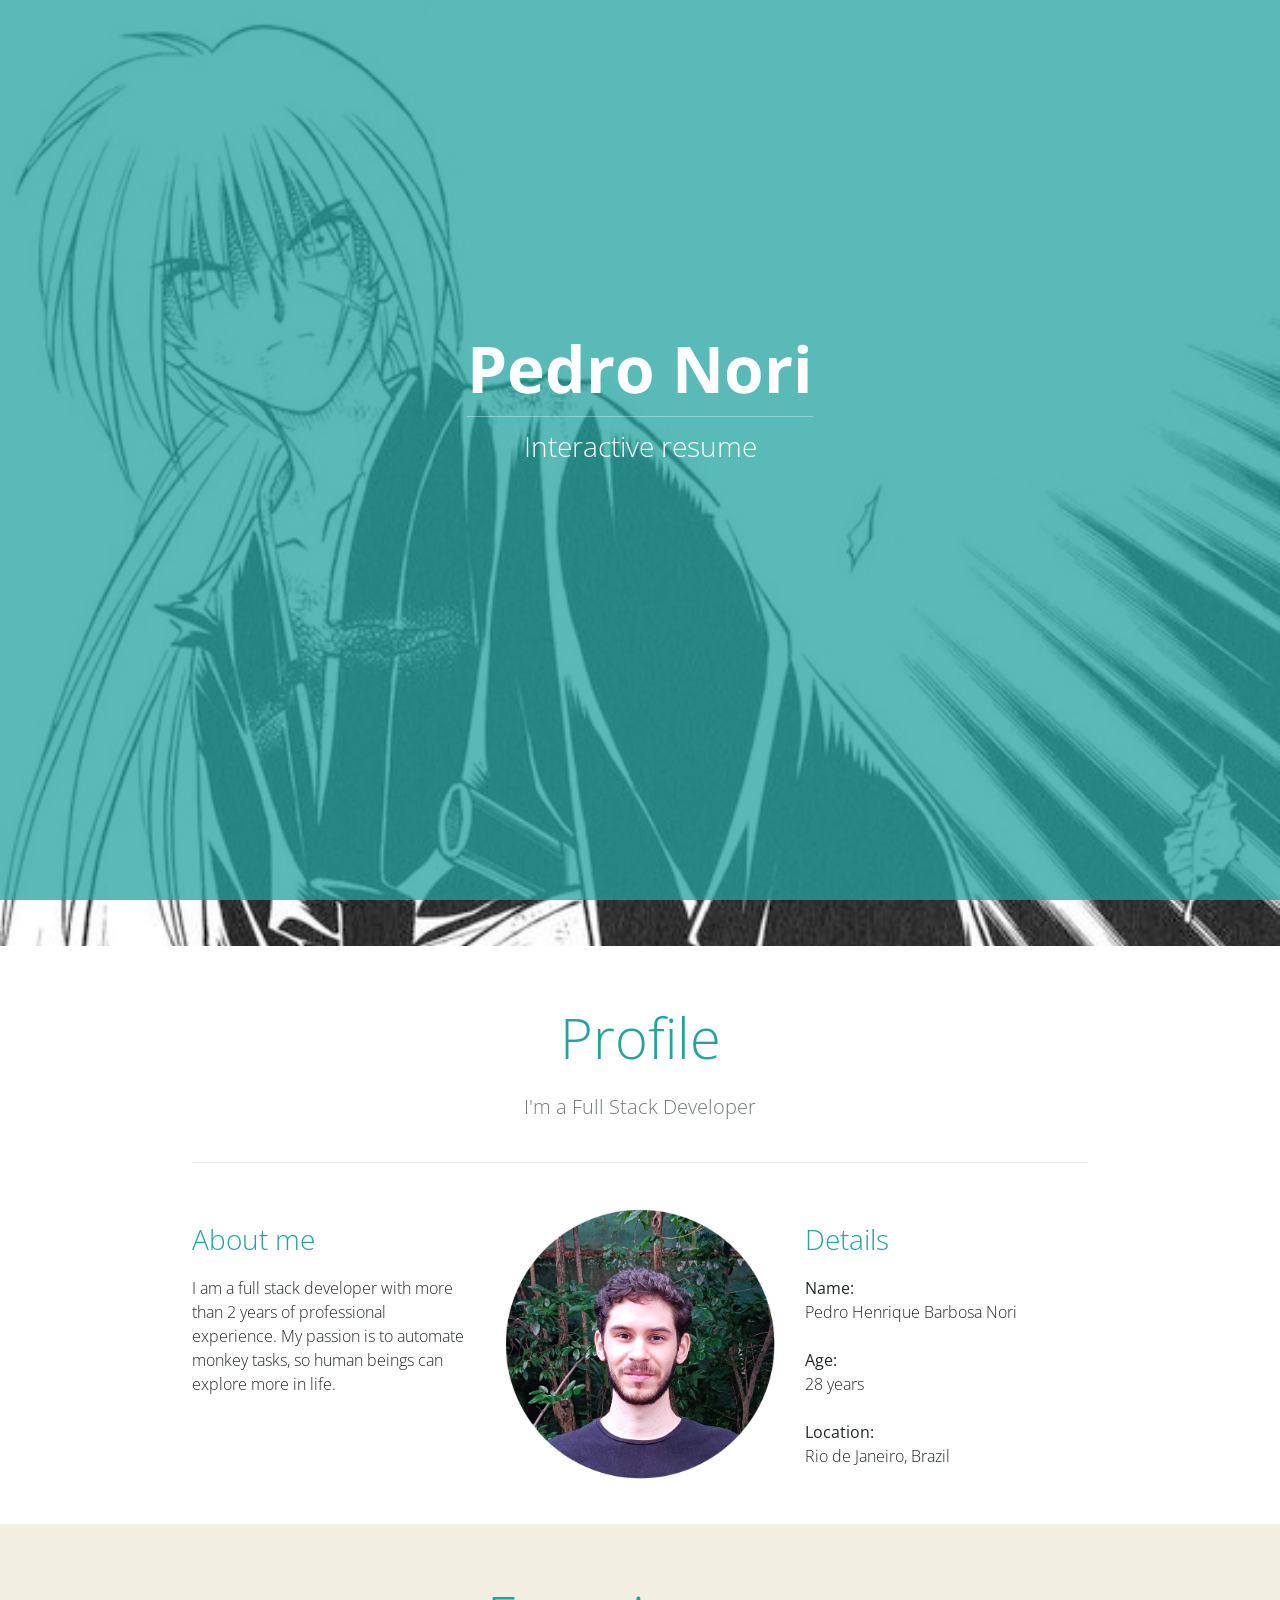
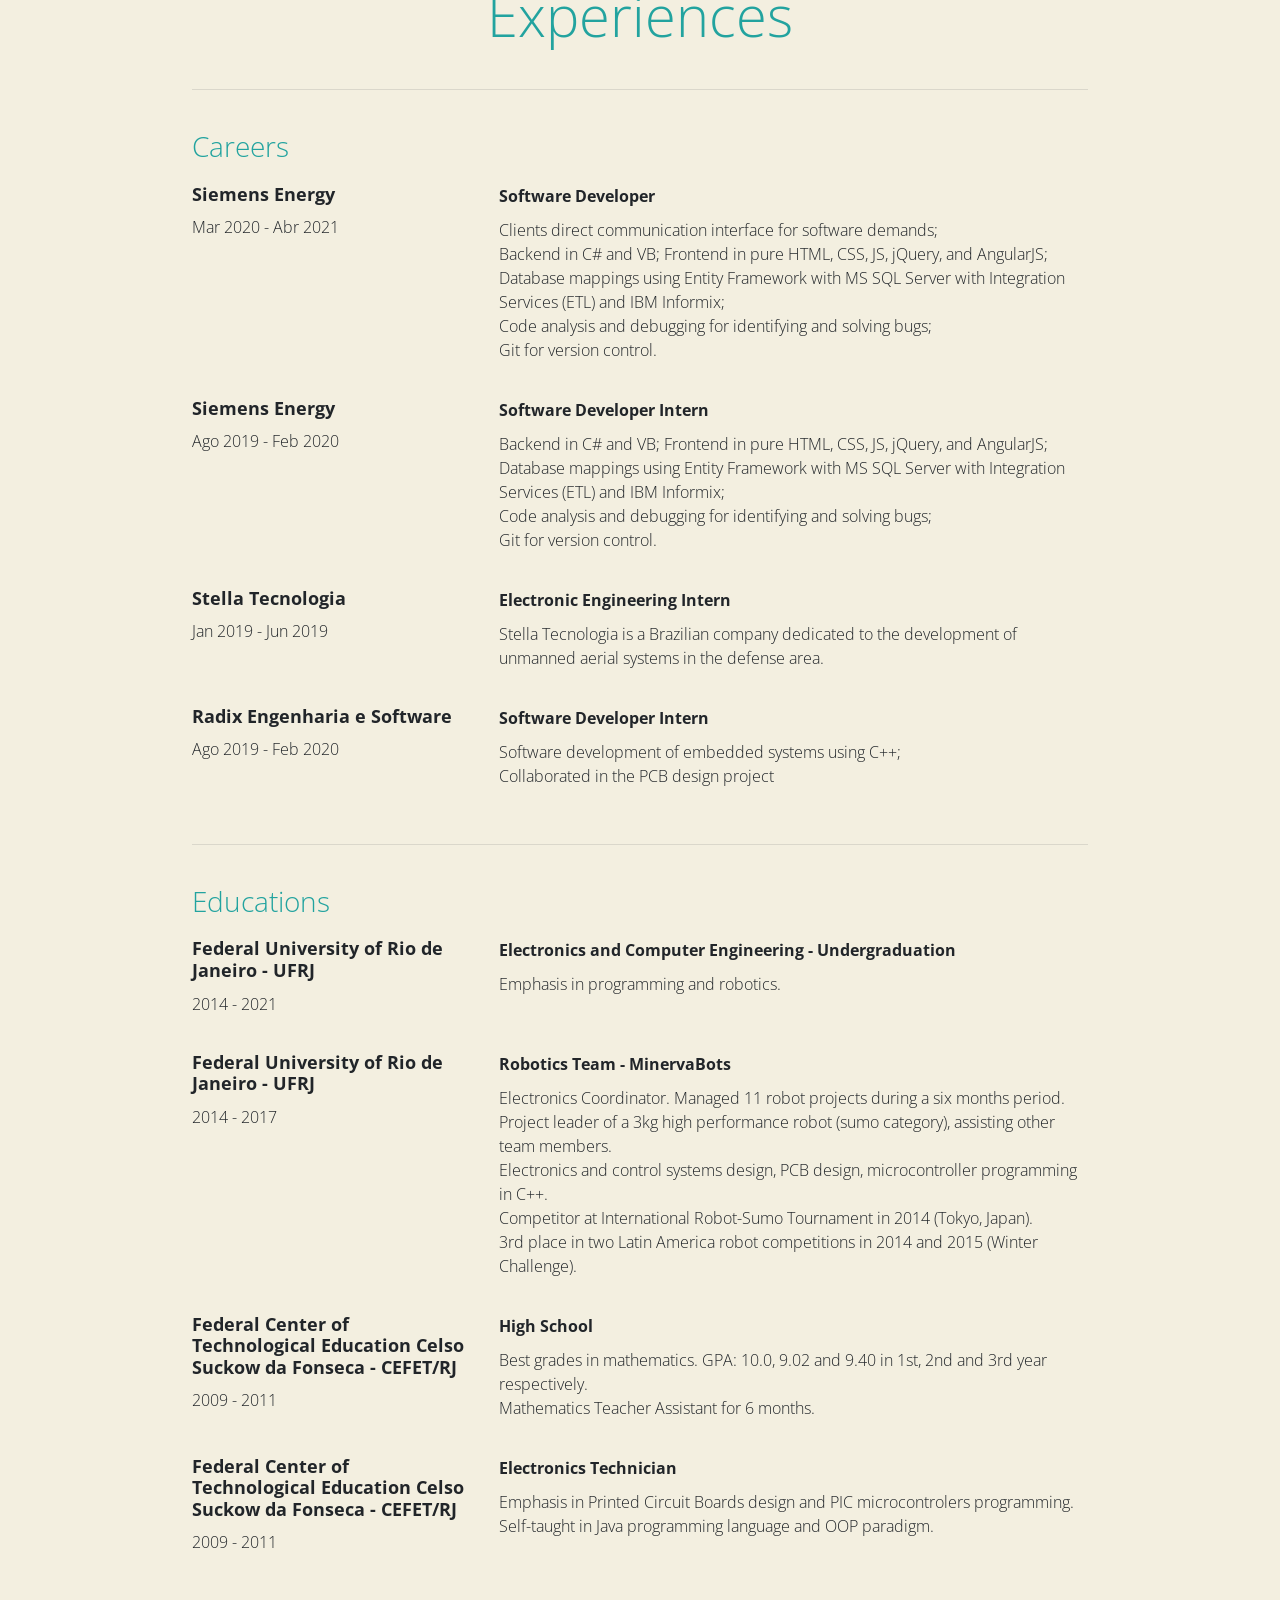
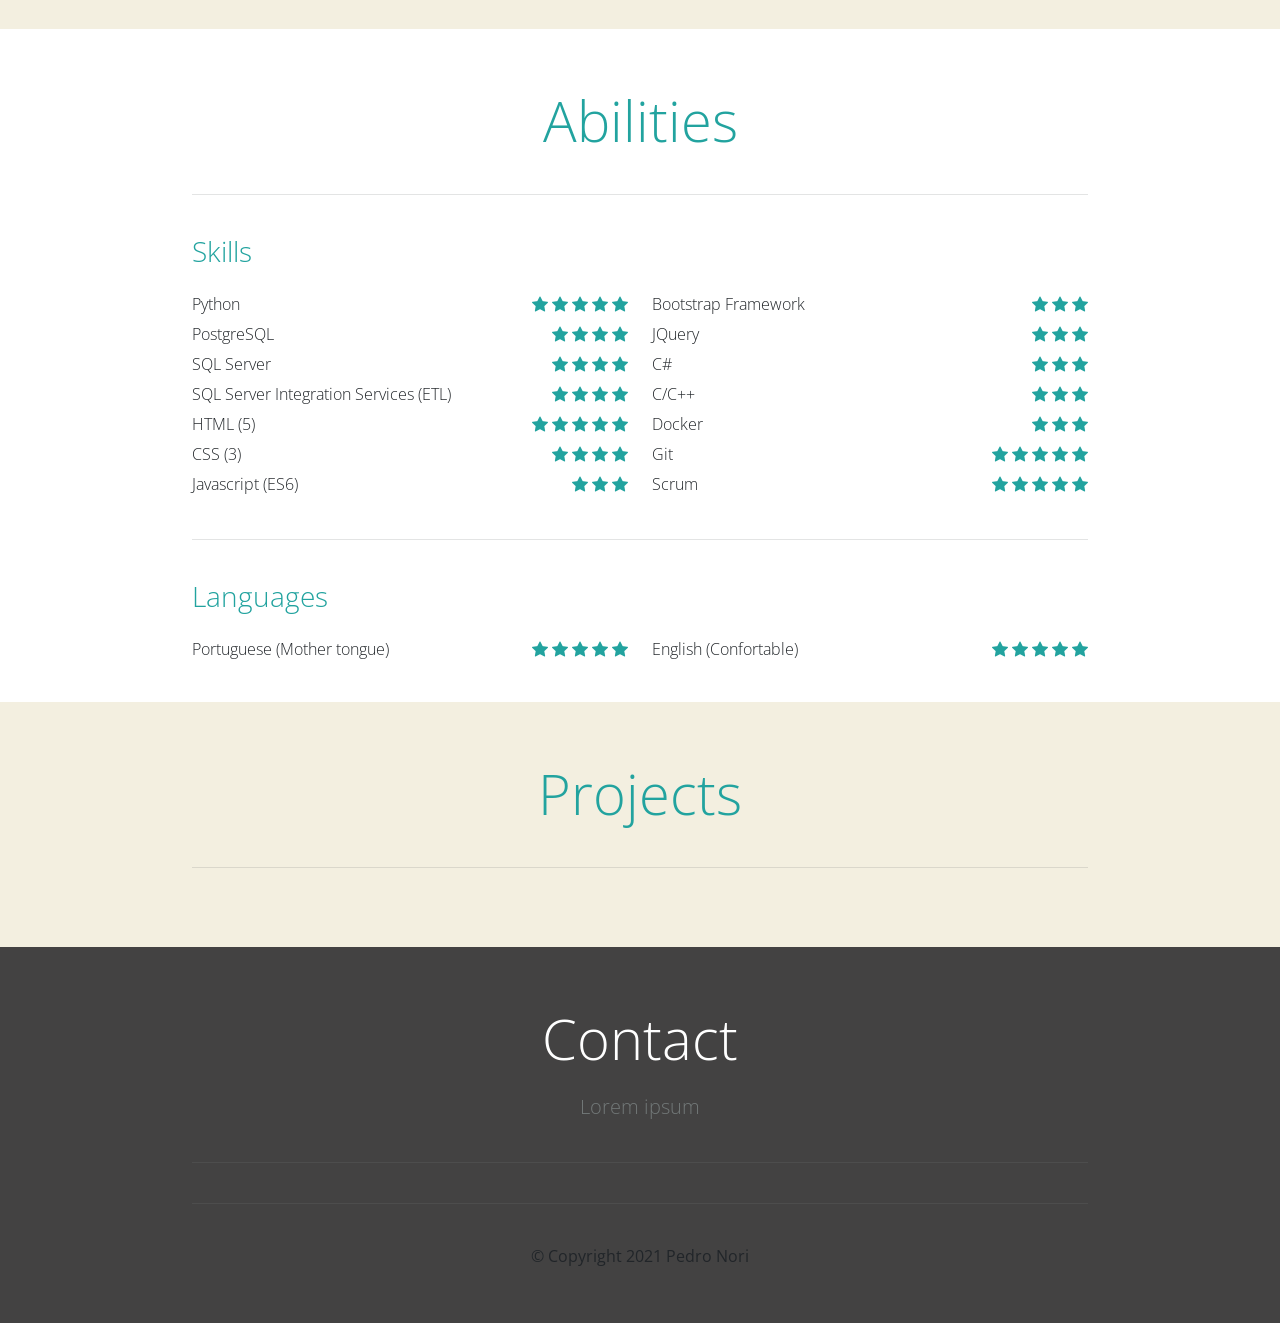
<file: index.html>
<!DOCTYPE html>
<html lang="en">
    <head>
        <meta charset="UTF-8">
        <meta http-equiv="X-UA-Compatible" content="IE=edge">
        <meta name="viewport" content="width=device-width, initial-scale=1.0">
        <meta name="author" content="Pedro Nori">
        <meta name="description" content="I'm Pedro Nori, a webdeveloper.">
        <meta name="keywords" content="Pedro Nori, Interactive Resume, Web developer, Interactive CV, Resume, CV">
        <!-- <meta name="robots" content="index, follow">
        <meta name="revisit-after" content="14 days"> -->

        <title>Pedro Nori | Web Developer | Interactive Resume</title>

        <link rel="shortcut icon" href="images/favicon.ico" type="image/x-icon">

        <!-- Bootstrap 5.1 -->
        <link href="https://cdn.jsdelivr.net/npm/bootstrap@5.1.3/dist/css/bootstrap.min.css" rel="stylesheet" integrity="sha384-1BmE4kWBq78iYhFldvKuhfTAU6auU8tT94WrHftjDbrCEXSU1oBoqyl2QvZ6jIW3" crossorigin="anonymous">
        <script src="https://cdn.jsdelivr.net/npm/bootstrap@5.1.3/dist/js/bootstrap.bundle.min.js" integrity="sha384-ka7Sk0Gln4gmtz2MlQnikT1wXgYsOg+OMhuP+IlRH9sENBO0LRn5q+8nbTov4+1p" crossorigin="anonymous"></script>

        <!-- Bootstrap Icons -->
        <link rel="stylesheet" href="https://cdn.jsdelivr.net/npm/bootstrap-icons@1.7.0/font/bootstrap-icons.css">

        <!-- Google Fonts -->
        <link rel="preconnect" href="https://fonts.googleapis.com">
        <link rel="preconnect" href="https://fonts.gstatic.com" crossorigin>
        <link href="https://fonts.googleapis.com/css2?family=Montserrat:wght@400;700&family=Open+Sans:wght@300;400;700;800&display=swap" rel="stylesheet">

        <link rel="stylesheet" href="css/styles.css">
        <!-- <link rel="shortcut icon" href="images/favicon.ico" type="image/x-icon"> -->
    </head>
    <body>

        <section id="title">

            <div class="bg-image">
                <div class="title-text">
                    <h1 class="big-title">Pedro Nori</h1>
                    <p class="big-paragraph">Interactive resume</p>
                </div>
                <div class="bg-image-overlay">
                </div>
            </div>

        </section>

        <section id="profile" class="white-section">

            <div class="container-fluid">
                <h2 class="section-heading">Profile</h2>
                <p class="header-paragraph">I'm a Full Stack Developer</p>
                <hr class="section-hr">

                <div class="row">
                    <div class="col-lg-4">
                        <h3 class="section-subheading">About me</h3>
                        <p class="subheading-desc">I am a full stack developer with more than 2 years of professional experience. My passion is to automate monkey tasks, so human beings can explore more in life.</p>
                    </div>
                    <div class="col-lg-4">
                        <img class="self-img" src="images/me.png" alt="pedro-nori">
                    </div>
                    <div class="col-lg-4">
                        <h3 class="section-subheading">Details</h3>
                        <p class="subheading-desc">
                            <strong>Name:</strong>
                            <br>
                            Pedro Henrique Barbosa Nori
                            <br><br>
                            <strong>Age:</strong>
                            <br>
                            28 years
                            <br><br>
                            <strong>Location:</strong>
                            <br>
                            Rio de Janeiro, Brazil
                        </p>
                    </div>
                </div>

            </div>

        </section>

        <section id="experiences" class="colored-section">

            <div class="container-fluid">
                <h2 class="section-heading">Experiences</h2>
                <!-- <p class="header-paragraph">
                    "Did you study enginnering? Could you fix my cell phone?"
                    <br>
                        - Pedro Nori's family, a day in life
                    </p> -->

                <hr class="section-hr">
                <h3 class="section-subheading">Careers</h3>

                <div class="experiences">
                    <div class="experience row">
                        <div class="col-lg-4">
                            <h4 class="exp-place"><a href="https://www.siemens-energy.com/" target="_blank" rel="noopener noreferrer">Siemens Energy</a></h4>
                            <p class="exp-period">Mar 2020 - Abr 2021</p>
                        </div>
                        <div class="col-lg-8">
                            <p class="exp-job">Software Developer</p>
                            <p class="exp-desc">
                                Clients direct communication interface for software demands;
                                <br>
                                Backend in C# and VB; Frontend in pure HTML, CSS, JS, jQuery, and AngularJS;
                                <br>
                                Database mappings using Entity Framework with MS SQL Server with Integration Services (ETL) and IBM Informix;
                                <br>
                                Code analysis and debugging for identifying and solving bugs;
                                <br>
                                Git for version control.
                            </p>
                        </div>
                    </div>
                    <div class="experience row">
                        <div class="col-lg-4">
                            <h4 class="exp-place"><a href="https://www.siemens-energy.com/" target="_blank" rel="noopener noreferrer">Siemens Energy</a></h4>
                            <p class="exp-period">Ago 2019 - Feb 2020</p>
                        </div>
                        <div class="col-lg-8">
                            <p class="exp-job">Software Developer Intern</p>
                            <p class="exp-desc">
                                Backend in C# and VB; Frontend in pure HTML, CSS, JS, jQuery, and AngularJS;
                                <br>
                                Database mappings using Entity Framework with MS SQL Server with Integration
                                Services (ETL) and IBM Informix;
                                <br>
                                Code analysis and debugging for identifying and solving bugs;
                                <br>
                                Git for version control.
                            </p>
                        </div>
                    </div>
                    <div class="experience row">
                        <div class="col-lg-4">
                            <h4 class="exp-place"><a href="https://www.linkedin.com/company/stella-tecnologia/" target="_blank" rel="noopener noreferrer">Stella Tecnologia</a></h4>
                            <p class="exp-period">Jan 2019 - Jun 2019</p>
                        </div>
                        <div class="col-lg-8">
                            <p class="exp-job">Electronic Engineering Intern</p>
                            <p class="exp-desc">
                                <a href="http://www.stellatecnologia.com/" target="_blank">Stella Tecnologia</a> is a
                                Brazilian company dedicated to the development of unmanned aerial
                                systems in the defense area.
                            </p>
                        </div>
                    </div>
                    <div class="experience row">
                        <div class="col-lg-4">
                            <h4 class="exp-place"><a href="https://www.radixeng.com.br/" target="_blank" rel="noopener noreferrer">Radix Engenharia e Software</a></h4>
                            <p class="exp-period">Ago 2019 - Feb 2020</p>
                        </div>
                        <div class="col-lg-8">
                            <p class="exp-job">Software Developer Intern</p>
                            <p class="exp-desc">
                                Software development of embedded systems using C++;
                                <br>
                                Collaborated in the PCB design project
                            </p>
                        </div>
                    </div>
                </div>
                <hr class="section-hr">
                <h3 class="section-subheading">Educations</h3>

                <div class="experiences">
                    <div class="experience row">
                        <div class="col-lg-4">
                            <h4 class="exp-place"><a href="http://www.poli.ufrj.br/" target="_blank" rel="noopener noreferrer">Federal University of Rio de Janeiro - UFRJ</a></h4>
                            <p class="exp-period">2014 - 2021</p>
                        </div>
                        <div class="col-lg-8">
                            <p class="exp-job">Electronics and Computer Engineering - Undergraduation</p>
                            <p class="exp-desc">
                                Emphasis in programming and robotics.
                                <br>

                            </p>
                        </div>
                    </div>
                    <div class="experience row">
                        <div class="col-lg-4">
                            <h4 class="exp-place"><a href="http://www.poli.ufrj.br/" target="_blank" rel="noopener noreferrer">Federal University of Rio de Janeiro - UFRJ</a></h4>
                            <p class="exp-period">2014 - 2017</p>
                        </div>
                        <div class="col-lg-8">
                            <p class="exp-job">Robotics Team - <a href="https://minervabots.poli.ufrj.br/">MinervaBots</a></p>
                            <p class="exp-desc">
                                Electronics Coordinator. Managed 11 robot projects during a six months period.
                                <br>
                                Project leader of a 3kg high performance robot (<a href="https://www.youtube.com/watch?v=peTzts1CEdA">sumo</a> category), assisting other team members.
                                <br>
                                Electronics and control systems design, PCB design, microcontroller programming in C++.
                                <br>
                                Competitor at International Robot-Sumo Tournament in 2014 (Tokyo, Japan).
                                <br>
                                3rd place in two Latin America robot competitions in 2014 and 2015 (Winter Challenge).
                            </p>
                        </div>
                    </div>
                    <div class="experience row">
                        <div class="col-lg-4">
                            <h4 class="exp-place"><a href="http://www.cefet-rj.br/index.php/maracana" target="_blank" rel="noopener noreferrer">Federal Center of Technological Education Celso Suckow
                                da Fonseca - CEFET/RJ</a></h4>
                            <p class="exp-period">2009 - 2011</p>
                        </div>
                        <div class="col-lg-8">
                            <p class="exp-job">High School</p>
                            <p class="exp-desc">
                                Best grades in mathematics. GPA: 10.0, 9.02 and 9.40 in 1st, 2nd and 3rd year respectively.
                                <br>
                                Mathematics Teacher Assistant for 6 months.
                            </p>
                        </div>
                    </div>
                    <div class="experience row">
                        <div class="col-lg-4">
                            <h4 class="exp-place"><a href="http://www.cefet-rj.br/index.php/maracana" target="_blank" rel="noopener noreferrer">Federal Center of Technological Education Celso Suckow
                                da Fonseca - CEFET/RJ</a></h4>
                            <p class="exp-period">2009 - 2011</p>
                        </div>
                        <div class="col-lg-8">
                            <p class="exp-job">Electronics Technician</p>
                            <p class="exp-desc">
                                Emphasis in Printed Circuit Boards design and PIC microcontrolers programming.
                                <br>
                                Self-taught in Java programming language and OOP paradigm.
                            </p>
                        </div>
                    </div>
                </div>




            </div>

        </section>

        <section id="abilities" class="white-section">

            <div class="container-fluid">
                <h2 class="section-heading">Abilities</h2>
                <!-- <p class="header-paragraph">Lorem ipsum</p> -->
                <hr class="section-hr">
                <h3 class="section-subheading">Skills</h3>
                <div class="row">
                    <div class="col-lg-6">
                        <ul class="no-bullet">
                            <li>
                                <span class="ability-title">Python</span>
                                <span class="ability-score">
                                    <i class="bi bi-star-fill star-icon"></i>
                                    <i class="bi bi-star-fill star-icon"></i>
                                    <i class="bi bi-star-fill star-icon"></i>
                                    <i class="bi bi-star-fill star-icon"></i>
                                    <i class="bi bi-star-fill star-icon"></i>
                                </span>
                            </li>
                            <li>
                                <span class="ability-title">PostgreSQL</span>
                                <span class="ability-score">
                                    <i class="bi bi-star-fill star-icon"></i>
                                    <i class="bi bi-star-fill star-icon"></i>
                                    <i class="bi bi-star-fill star-icon"></i>
                                    <i class="bi bi-star-fill star-icon"></i>
                                </span>
                            </li>
                            <li>
                                <span class="ability-title">SQL Server</span>
                                <span class="ability-score">
                                    <i class="bi bi-star-fill star-icon"></i>
                                    <i class="bi bi-star-fill star-icon"></i>
                                    <i class="bi bi-star-fill star-icon"></i>
                                    <i class="bi bi-star-fill star-icon"></i>
                                </span>
                            </li>
                            <li>
                                <span class="ability-title">SQL Server Integration Services (ETL)</span>
                                <span class="ability-score">
                                    <i class="bi bi-star-fill star-icon"></i>
                                    <i class="bi bi-star-fill star-icon"></i>
                                    <i class="bi bi-star-fill star-icon"></i>
                                    <i class="bi bi-star-fill star-icon"></i>
                                </span>
                            </li>
                            <li>
                                <span class="ability-title">HTML (5)</span>
                                <span class="ability-score">
                                    <i class="bi bi-star-fill star-icon"></i>
                                    <i class="bi bi-star-fill star-icon"></i>
                                    <i class="bi bi-star-fill star-icon"></i>
                                    <i class="bi bi-star-fill star-icon"></i>
                                    <i class="bi bi-star-fill star-icon"></i>
                                </span>
                            </li>
                            <li>
                                <span class="ability-title">CSS (3)</span>
                                <span class="ability-score">
                                    <i class="bi bi-star-fill star-icon"></i>
                                    <i class="bi bi-star-fill star-icon"></i>
                                    <i class="bi bi-star-fill star-icon"></i>
                                    <i class="bi bi-star-fill star-icon"></i>
                                </span>
                            </li>
                            <li>
                                <span class="ability-title">Javascript (ES6)</span>
                                <span class="ability-score">
                                    <i class="bi bi-star-fill star-icon"></i>
                                    <i class="bi bi-star-fill star-icon"></i>
                                    <i class="bi bi-star-fill star-icon"></i>
                                </span>
                            </li>
                        </ul>
                    </div>
                    <div class="col-lg-6">
                        <ul class="no-bullet">
                            <li>
                                <span class="ability-title">Bootstrap Framework</span>
                                <span class="ability-score">
                                    <i class="bi bi-star-fill star-icon"></i>
                                    <i class="bi bi-star-fill star-icon"></i>
                                    <i class="bi bi-star-fill star-icon"></i>
                                </span>
                            </li>
                            <li>
                                <span class="ability-title">JQuery</span>
                                <span class="ability-score">
                                    <i class="bi bi-star-fill star-icon"></i>
                                    <i class="bi bi-star-fill star-icon"></i>
                                    <i class="bi bi-star-fill star-icon"></i>
                                </span>
                            </li>
                            <li>
                                <span class="ability-title">C#</span>
                                <span class="ability-score">
                                    <i class="bi bi-star-fill star-icon"></i>
                                    <i class="bi bi-star-fill star-icon"></i>
                                    <i class="bi bi-star-fill star-icon"></i>
                                </span>
                            </li>
                            <li>
                                <span class="ability-title">C/C++</span>
                                <span class="ability-score">
                                    <i class="bi bi-star-fill star-icon"></i>
                                    <i class="bi bi-star-fill star-icon"></i>
                                    <i class="bi bi-star-fill star-icon"></i>
                                </span>
                            </li>
                            <li>
                                <span class="ability-title">Docker</span>
                                <span class="ability-score">
                                    <i class="bi bi-star-fill star-icon"></i>
                                    <i class="bi bi-star-fill star-icon"></i>
                                    <i class="bi bi-star-fill star-icon"></i>
                                </span>
                            </li>
                            <li>
                                <span class="ability-title">Git</span>
                                <span class="ability-score">
                                    <i class="bi bi-star-fill star-icon"></i>
                                    <i class="bi bi-star-fill star-icon"></i>
                                    <i class="bi bi-star-fill star-icon"></i>
                                    <i class="bi bi-star-fill star-icon"></i>
                                    <i class="bi bi-star-fill star-icon"></i>
                                </span>
                            </li>
                            <li>
                                <span class="ability-title">Scrum</span>
                                <span class="ability-score">
                                    <i class="bi bi-star-fill star-icon"></i>
                                    <i class="bi bi-star-fill star-icon"></i>
                                    <i class="bi bi-star-fill star-icon"></i>
                                    <i class="bi bi-star-fill star-icon"></i>
                                    <i class="bi bi-star-fill star-icon"></i>
                                </span>
                            </li>
                        </ul>
                    </div>
                </div>
                <hr class="section-hr">
                <h3 class="section-subheading">Languages</h3>
                <div class="row">
                    <div class="col-lg-6">
                        <ul class="no-bullet">
                            <li>
                                <span class="ability-title">Portuguese (Mother tongue)</span>
                                <span class="ability-score">
                                    <i class="bi bi-star-fill star-icon"></i>
                                    <i class="bi bi-star-fill star-icon"></i>
                                    <i class="bi bi-star-fill star-icon"></i>
                                    <i class="bi bi-star-fill star-icon"></i>
                                    <i class="bi bi-star-fill star-icon"></i>
                                </span>
                            </li>

                        </ul>
                    </div>
                    <div class="col-lg-6">
                        <ul class="no-bullet">
                            <li>
                                <span class="ability-title">English (Confortable)</span>
                                <span class="ability-score">
                                    <i class="bi bi-star-fill star-icon"></i>
                                    <i class="bi bi-star-fill star-icon"></i>
                                    <i class="bi bi-star-fill star-icon"></i>
                                    <i class="bi bi-star-fill star-icon"></i>
                                    <i class="bi bi-star-fill star-icon"></i>
                                </span>
                            </li>
                            <!-- <li>
                                <span class="ability-title">Italian (Survivable)</span>
                                <span class="ability-score">
                                    <i class="bi bi-star-fill star-icon"></i>
                                    <i class="bi bi-star-fill star-icon"></i>
                                </span>
                            </li> -->
                            <!-- <li>
                                <span class="ability-title">Japanese (A little bit)</span>
                                <span class="ability-score">
                                    <i class="bi bi-star-fill star-icon"></i>
                                </span>
                            </li> -->
                        </ul>
                    </div>
                </div>
            </div>
        </div>

        </section>

        <section id="projects" class="colored-section">

            <div class="container-fluid">
                <h2 class="section-heading">Projects</h2>
                <!-- <p class="header-paragraph">Lorem ipsum</p> -->
                <hr class="section-hr">
            </div>

        </section>

        <footer id="footer">

            <div class="container-fluid">
                <h2 class="section-heading">Contact</h2>
                <p class="header-paragraph">Lorem ipsum</p>
                <hr class="section-hr">
                <!-- Social media links here -->
                <hr class="section-hr">
                <p>© Copyright 2021 Pedro Nori</p>
            </div>

        </footer>
    </body>
</html>
</file>
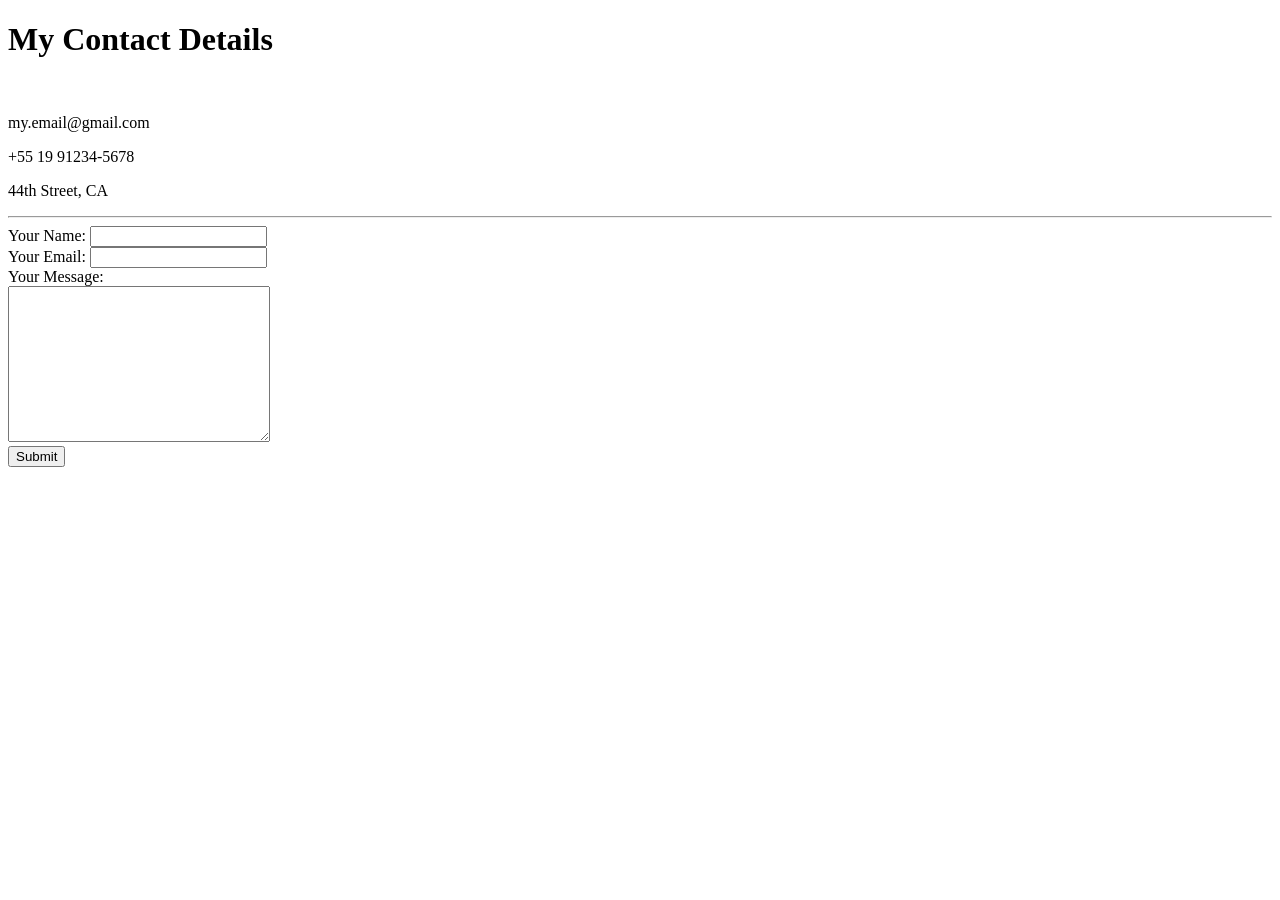
<file: contact.html>
<!DOCTYPE html>
<html lang="en">

<head>
    <meta charset="UTF-8">
    <meta name="viewport" content="width=device-width, initial-scale=1.0">
    <title>Contact Me</title>
</head>

<body>
    <h1>My Contact Details</h1>
    <br>
    <p>my.email@gmail.com</p>
    <p>+55 19 91234-5678</p>
    <p>44th Street, CA</p>
    
    <hr>

    <form action="mailto:teste@teste.com" method="post" enctype="text/plain" autocomplete="on">
        <label for="name_input">Your Name:</label>
        <input type="text" name="name" id="name_input"><br>
        <label>Your Email:
            <input type="email" name="email" id="">
        </label><br>
        <label>Your Message:</label><br>
        <textarea name="message" id="message" cols="30" rows="10"></textarea><br>
        <input type="submit" value="Submit">
    </form>

</body>

</html>
</file>
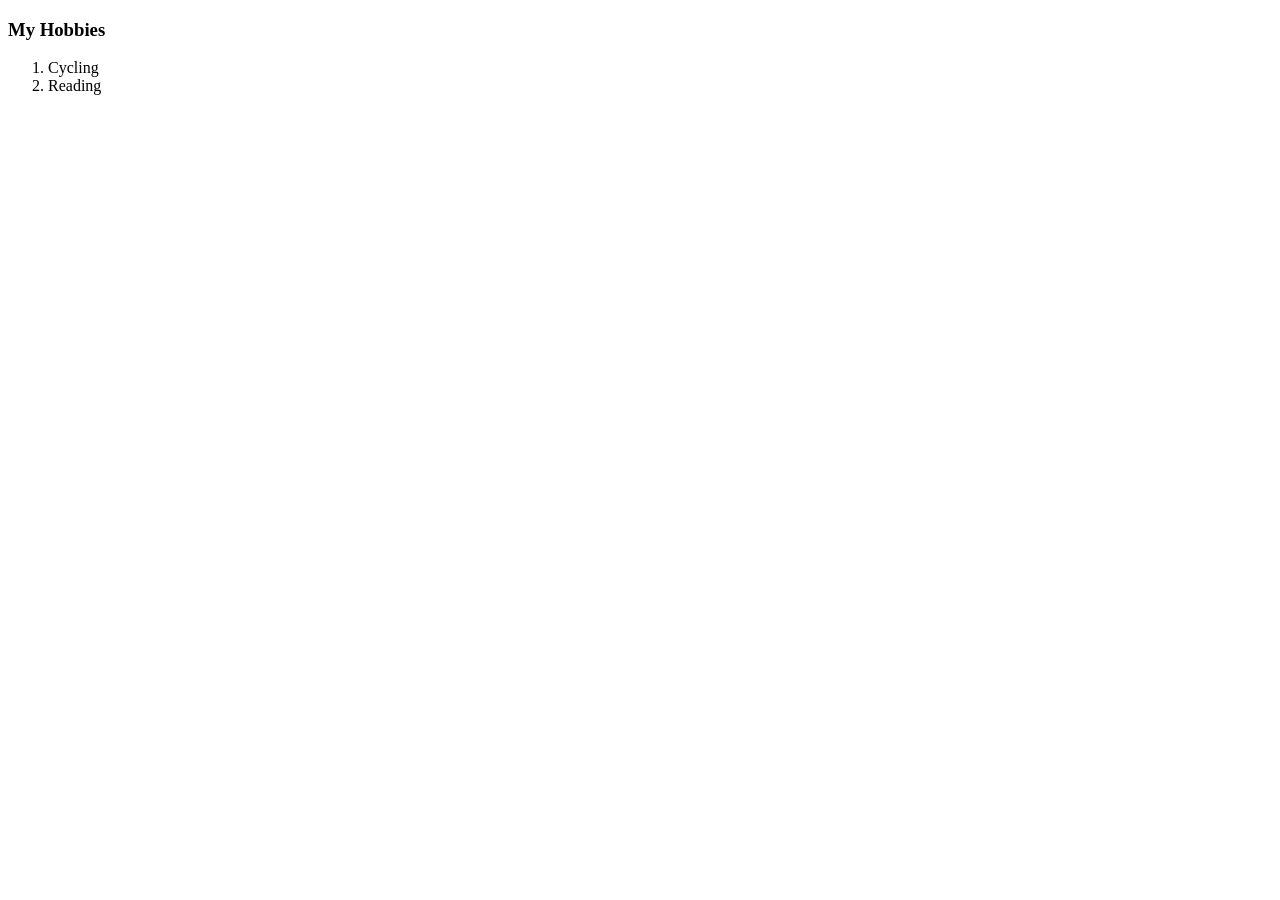
<file: hobbies.html>
<!DOCTYPE html>
<html lang="en">

<head>
    <meta charset="UTF-8">
    <meta name="viewport" content="width=device-width, initial-scale=1.0">
    <title>My Hobbies</title>
</head>

<body>
    <h3>My Hobbies</h3>
    <ol>
        <li>Cycling</li>
        <li>Reading</li>
    </ol>
</body>

</html>
</file>
<file: css/styles.css>
body {
    background-color: #FFFFFF;
    text-align: center;
    margin: 0;
}

h1, h2, h3, h4, h5, h6 {
    font-family: "Open Sans", "Montserrat", sans-serif;
}

a {
    text-decoration: none;
    color: inherit;
}

p {
    font-family: "Open Sans", "Montserrat", sans-serif;
}

ul, ol {
    font-family: "Open Sans", "Montserrat", sans-serif;
}

li {
    padding: 3px 0;
}

.header-paragraph {
    font-size: 1.25rem;
    color: #727878;
    font-weight: 300;
    line-height: 1.5;
}

.subheading-desc {
    text-align: left;
    font-weight: 300;
}

/* Sections */

.colored-section {
    background-color: #F3EFE0;
}

.white-section {
    background-color: #FFFFFF;
    margin: 0;
}

.section-heading {
    color: #22A39F;
    font-size: 3.5rem;
    font-weight: 300;
    margin: 1.25rem 0;
}

.section-subheading {
    color: #22A39F;
    text-align: left;
    font-weight: 300;
    margin: 1.25rem 0;
}

.section-hr {
    margin: 2.5rem 0;
    border: solid none none none;
    border-color: #727878;
    border-top-width: 1px;
    opacity: 0.2;
}

/* Containers */

.container-fluid {
    padding: 3% 15%;
}

/* Title Section */

.bg-image {
    height: 946px;
    /* height: 69rem; */
    background-image: url("../images/kenshin.jpeg");
    background-repeat: no-repeat;
    background-size: cover;
    background-position: center top;
    background-attachment: fixed;
}

.bg-image-overlay {
    background-color: #22A39F;
    position: absolute;
    top: 0;
    opacity: 0.75;
    height: 100%;
    width: 100%;
    z-index: 1;
}

.title-text {
    position: relative;
    /* position: absolute; */
    top: 35%;
    text-align: center;
    z-index: 2;
}

.big-title {
    border-bottom-style: solid;
    border-bottom-width: 1px;
    border-color: rgba(255,255,255,0.35);
    display: inline-block;
    color: #FFFFFF;
    font-size: 4rem;
    font-weight: 700;
    margin-bottom: 0.5rem;
    padding-bottom: 0.5rem;
}

.big-paragraph {
    font-size: 1.75rem;
    color: #FFFFFF;
    font-weight: 300;
}

/* Profile Section */

.self-img {
    border-radius: 50%;
    width: 100%;
}

/* Experiences Section */

.experience {
    margin-bottom: 1.25rem;
}

.exp-place {
    font-size: 1.125rem;
    font-weight: 700;
    text-align: left;
    margin: 0 0 0.625rem 0;
}

.exp-period {
    text-align: left;
    font-size: 1rem;
    font-weight: 300;
}

.exp-job {
    text-align: left;
    font-size: 1rem;
    font-weight: 700;
    margin: 0 0 0.625rem 0;
}

.exp-desc {
    text-align: left;
    font-size: 1rem;
    font-weight: 300;
}

/* Abilities Section */

.no-bullet {
    list-style-type: none;
    margin: 0;
    padding: 0;
    text-align: left;
}

.ability-title {
    text-align: left;
    font-size: 1rem;
    font-weight: 300;
}

.ability-score {
    float: right;
}

.star-icon {
    color: #22A39F;
}

/* Contact Section */

#footer {
    background-color: #434242;
}

#footer .section-heading {
    color: #FFFFFF;
}

#footer .header-paragraph {
    color: #727878;
}
</file>
